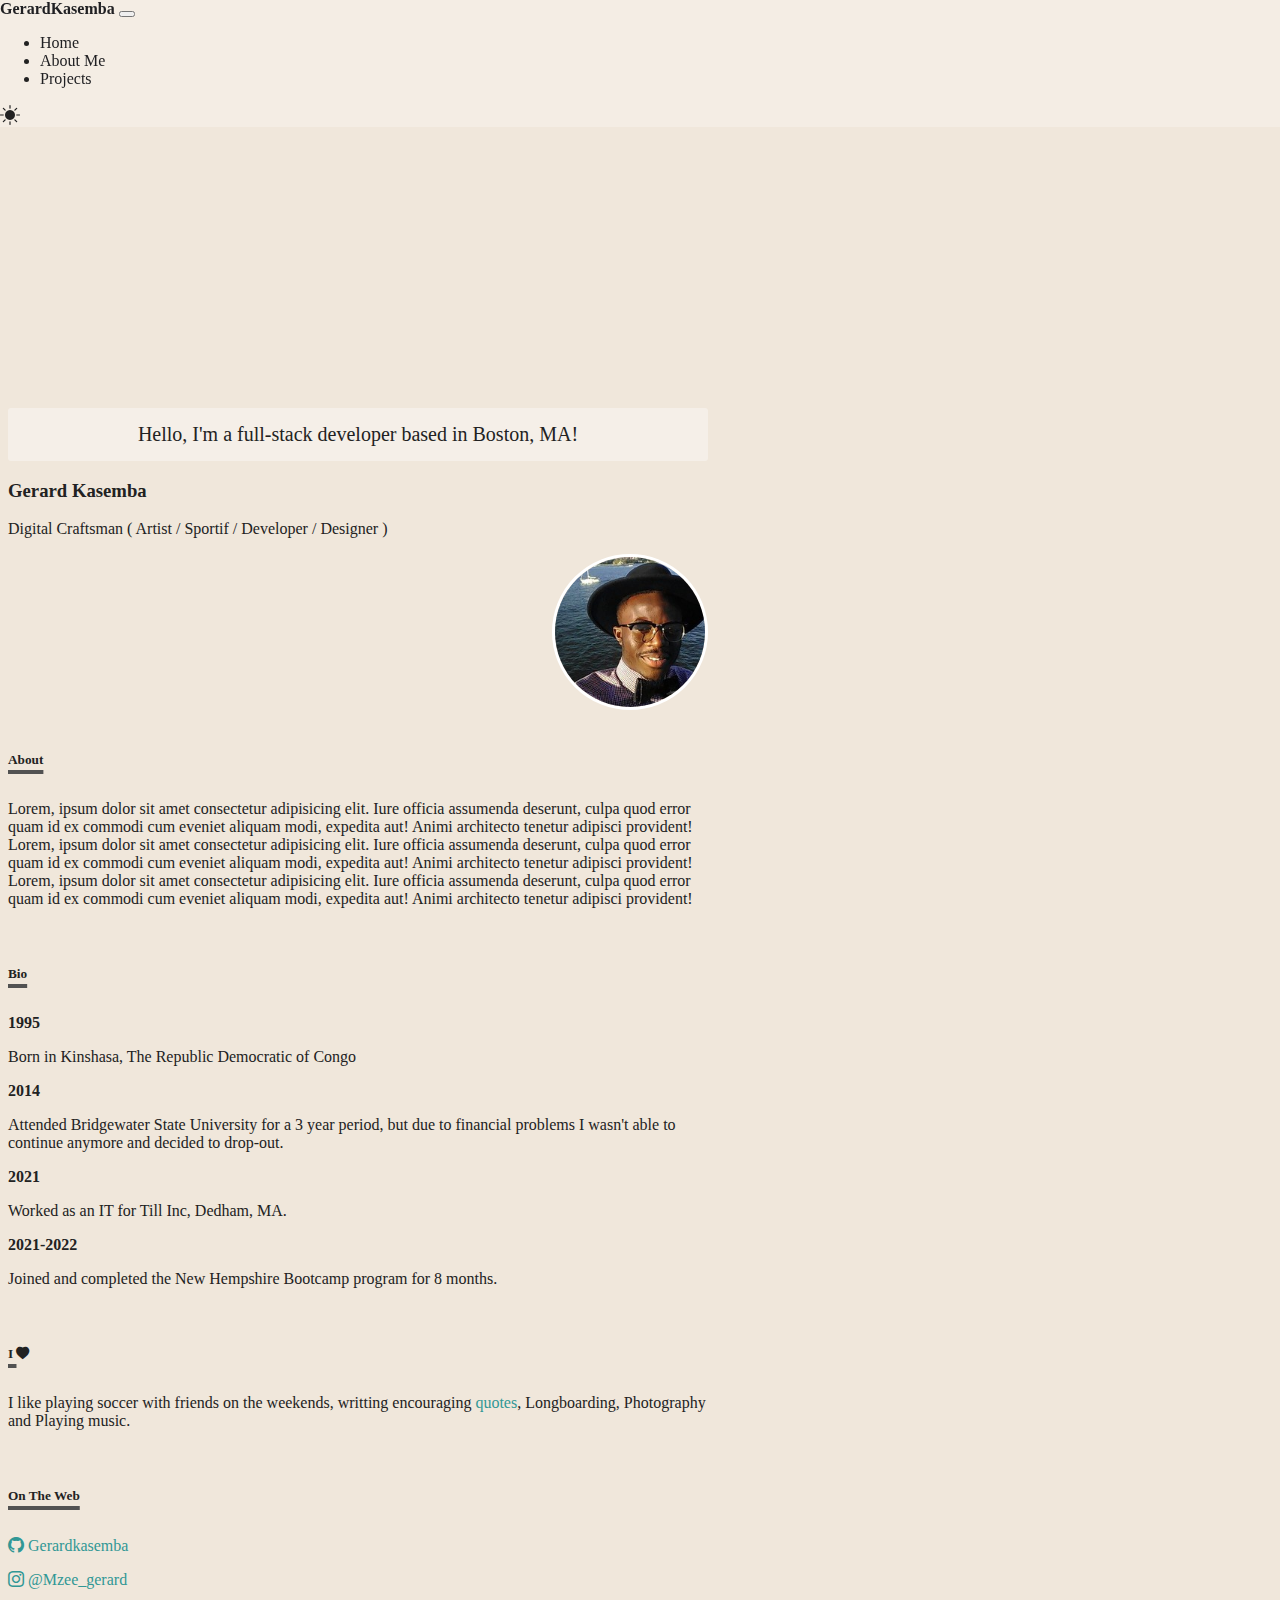
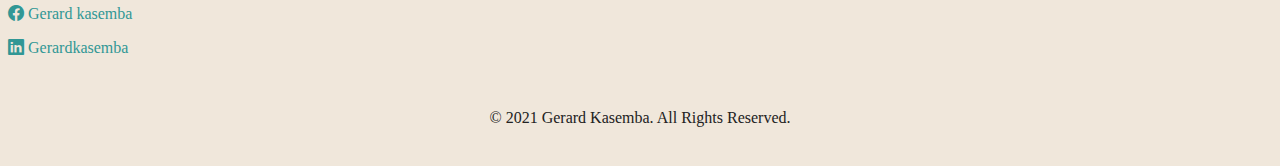
<file: index.html>
<!DOCTYPE html>
<html lang="en">
<head>
    <meta charset="UTF-8">
    <meta http-equiv="X-UA-Compatible" content="IE=edge">
    <meta name="viewport" content="width=device-width, initial-scale=1.0">
    <title>Gerard Kasemba</title>
    <link rel="stylesheet" href="Assets/css/style.css">
    <link href="https://cdn.jsdelivr.net/npm/bootstrap@5.1.3/dist/css/bootstrap.min.css" rel="stylesheet" integrity="sha384-1BmE4kWBq78iYhFldvKuhfTAU6auU8tT94WrHftjDbrCEXSU1oBoqyl2QvZ6jIW3" crossorigin="anonymous">
    <link rel="stylesheet" href="https://cdn.jsdelivr.net/npm/bootstrap-icons@1.7.0/font/bootstrap-icons.css">
</head>
<style>.container{max-width: 700px;}a{text-decoration: none; color:#319795;}</style>
<body class="light">
    <nav class="navbar navbar-expand-lg bg-nav" style="position: fixed; top: 0; left: 0; right: 0;">
        <div class="container fuild">
            <a class="navbar-brand" href="/" style="font-weight: bold;">GerardKasemba</a>
            <button class="navbar-toggler" type="button" data-bs-toggle="collapse" data-bs-target="#navbarText" aria-controls="navbarText" aria-expanded="false" aria-label="Toggle navigation">
            <span class="navbar-toggler-icon"></span>
            </button>
            <div class="collapse navbar-collapse" id="navbarText">
            <ul class="navbar-nav me-auto mb-2 mb-lg-0">
                <li class="nav-item">
                <a class="nav-link active" aria-current="page" href="/">Home</a>
                </li>
                <li class="nav-item">
                <a class="nav-link" href="#about">About Me</a>
                </li>
                <li class="nav-item">
                <a class="nav-link" href="/work.html">Projects</a>
                </li>
                <!-- <li class="nav-item">
                    <a class="nav-link">
                        <i class="bi bi-brightness-high-fill" style="font-size: 17px;"></i>
                    </a>
                </li> -->
            </ul>
            <span class="navbar-text" style="font-weight: bold;">
                <i class="bi bi-brightness-high-fill" style="font-size: 20px;"></i>
            </span>
            </div>
        </div>
    </nav>
    <div class="container">
        <div class="row">
            <div style="height: 400px;">

            </div>
            <div class="col-sm-12 col-md-12 bg-msg" style="text-align: center; padding: 15px; border-radius: 3px; font-size: 20px;">
                Hello, I'm a full-stack developer based in Boston, MA!
            </div>

            <div id="about">
                <div class="row g-0 pt-5">
                    <div class="col-sm-8">
                        <h3>Gerard Kasemba</h3>
                        <p>Digital Craftsman ( Artist / Sportif / Developer / Designer )</p>
                    </div>
                    <div class="col-4" style="text-align: right;">
                        <img src="Assets/img/gerardkasemba_.jpeg" class="" width="150" alt="" style="border-radius:100px; border: 3px solid #fff;">
                    </div>
                </div>
                <div class="col-sm-12" style="padding: 5px 0;">
                    <h5 style="font-weight:bold;    text-decoration: underline 4px rgb(82, 82, 82); text-underline-offset: 6px; line-height: 1.2; padding: 10px 0;">About</h5>
                    <p>
                        Lorem, ipsum dolor sit amet consectetur adipisicing elit. Iure officia assumenda deserunt, culpa quod error quam id ex commodi cum eveniet aliquam modi, expedita aut! Animi architecto tenetur adipisci provident!
                        Lorem, ipsum dolor sit amet consectetur adipisicing elit. Iure officia assumenda deserunt, culpa quod error quam id ex commodi cum eveniet aliquam modi, expedita aut! Animi architecto tenetur adipisci provident!
                        Lorem, ipsum dolor sit amet consectetur adipisicing elit. Iure officia assumenda deserunt, culpa quod error quam id ex commodi cum eveniet aliquam modi, expedita aut! Animi architecto tenetur adipisci provident!
                    </p>
                </div>
                <div class="col-sm-12" style="padding: 5px 0;">
                    <h5 style="font-weight:bold; text-decoration: underline 4px rgb(82, 82, 82); text-underline-offset: 6px; line-height: 1.2; padding: 10px 0;">Bio</h5>
                    <div class="row g-0">
                        <div class="col-sm-1"><b>1995</b></div>
                        <div class="col-sm-11"><p>Born in Kinshasa, The Republic Democratic of Congo</p></div>
                    </div>
                    <div class="row g-0">
                        <div class="col-sm-1"><b>2014</b></div>
                        <div class="col-sm-11"><p>Attended Bridgewater State University for a 3 year period, but due to financial problems I wasn't able to continue anymore and decided to drop-out.</p></div>
                    </div>
                    <div class="row g-0">
                        <div class="col-sm-1"><b>2021</b></div>
                        <div class="col-sm-11"><p>Worked as an IT for Till Inc, Dedham, MA.</p></div>
                    </div>
                    <div class="row g-0">
                        <div class="col-sm-2"><b>2021-2022</b></div>
                        <div class="col-sm-10"><p>Joined and completed the New Hempshire Bootcamp program for 8 months.</p></div>
                    </div>
                </div>
                <div class="col-sm-12" style="padding: 5px 0;">
                    <h5 style="font-weight:bold; text-decoration: underline 4px rgb(82, 82, 82); text-underline-offset: 6px; line-height: 1.2; padding: 10px 0;">I <i class="bi bi-heart-fill"></i></h5>
                    <p>
                        I like playing soccer with friends on the weekends, writting encouraging <a href="https://www.instagram.com/gerard_quote/" target="_blank" style="text-decoration: none;">quotes</a>, Longboarding, Photography and Playing music.
                    </p>
                </div>
                <div class="col-sm-12" style="padding: 5px 0;">
                    <h5 style="font-weight:bold; text-decoration: underline 4px rgb(82, 82, 82); text-underline-offset: 6px; line-height: 1.2; padding: 10px 0;">On The Web</h5>
                    <p>
                        <a href=""><i class="bi bi-github"></i> Gerardkasemba</a>
                    </p>
                    <p>
                        <a href="https://www.instagram.com/mzee_gerard/"><i class="bi bi-instagram"></i> @Mzee_gerard</a>
                    </p>
                    <p>
                        <a href=""><i class="bi bi-facebook"></i> Gerard kasemba</a>
                    </p>
                    <p>
                        <a href=""><i class="bi bi-linkedin"></i> Gerardkasemba</a>
                    </p>
                </div>
            </div>
        </div>
    </div>
<footer style="text-align: center; border-color: #E2E8F0; overflow-wrap: break-word; padding: 15px 0;">
    <p>© 2021 Gerard Kasemba. All Rights Reserved.</p>
</footer>
    <script src="https://cdn.jsdelivr.net/npm/@popperjs/core@2.10.2/dist/umd/popper.min.js" integrity="sha384-7+zCNj/IqJ95wo16oMtfsKbZ9ccEh31eOz1HGyDuCQ6wgnyJNSYdrPa03rtR1zdB" crossorigin="anonymous"></script>
    <script src="https://cdn.jsdelivr.net/npm/bootstrap@5.1.3/dist/js/bootstrap.min.js" integrity="sha384-QJHtvGhmr9XOIpI6YVutG+2QOK9T+ZnN4kzFN1RtK3zEFEIsxhlmWl5/YESvpZ13" crossorigin="anonymous"></script>
</body>
</html>
</file>
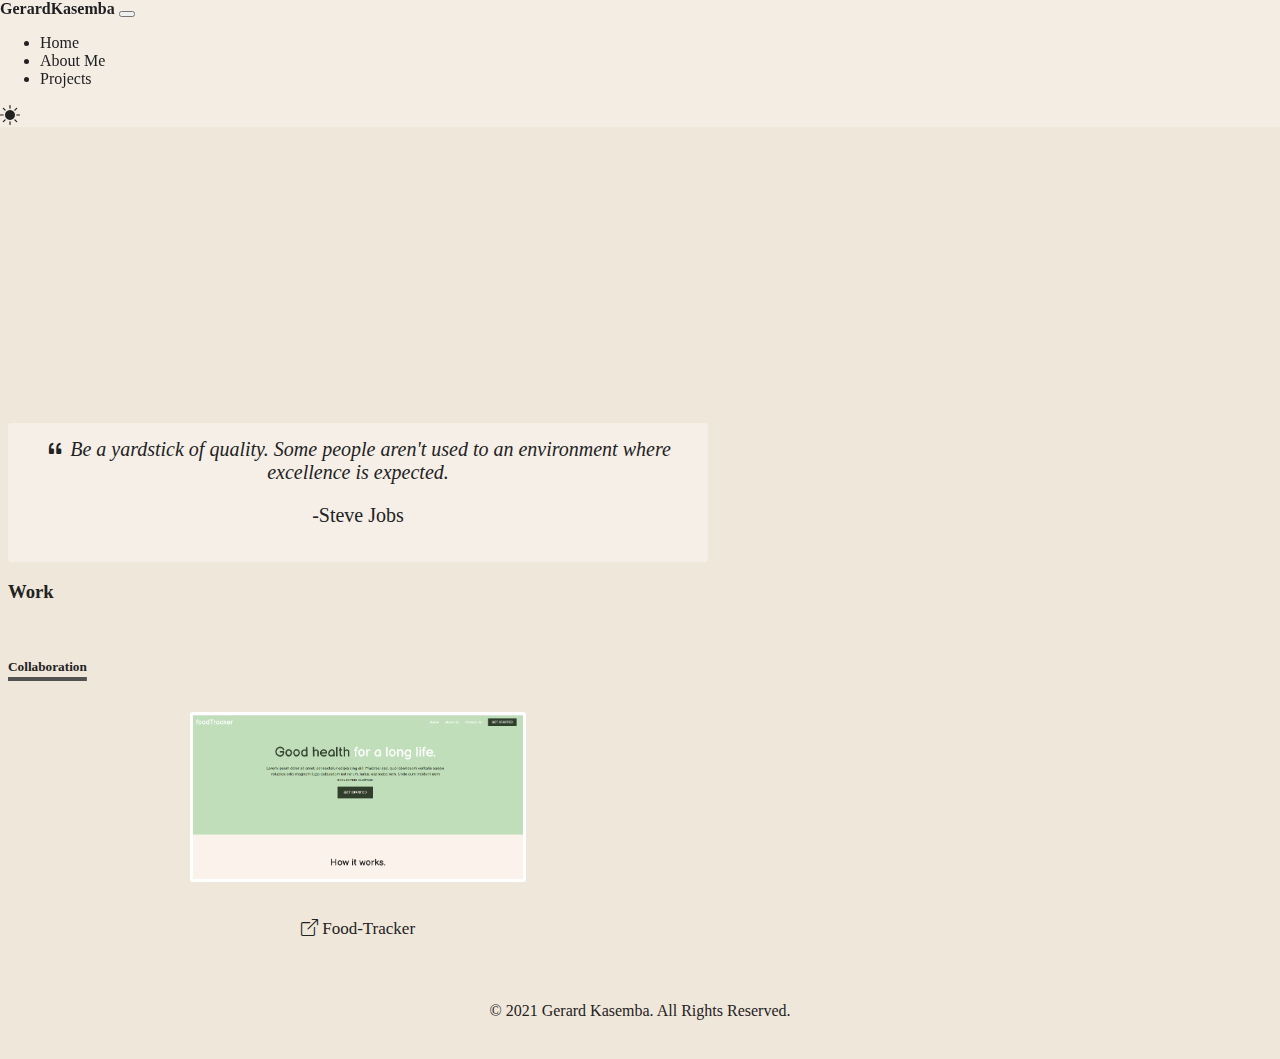
<file: work.html>
<!DOCTYPE html>
<html lang="en">
<head>
    <meta charset="UTF-8">
    <meta http-equiv="X-UA-Compatible" content="IE=edge">
    <meta name="viewport" content="width=device-width, initial-scale=1.0">
    <title>Gerard Kasemba</title>
    <link rel="stylesheet" href="Assets/css/style.css">
    <link href="https://cdn.jsdelivr.net/npm/bootstrap@5.1.3/dist/css/bootstrap.min.css" rel="stylesheet" integrity="sha384-1BmE4kWBq78iYhFldvKuhfTAU6auU8tT94WrHftjDbrCEXSU1oBoqyl2QvZ6jIW3" crossorigin="anonymous">
    <link rel="stylesheet" href="https://cdn.jsdelivr.net/npm/bootstrap-icons@1.7.0/font/bootstrap-icons.css">
</head>
<style>.container{max-width: 700px;}a{text-decoration: none; color:#319795;}</style>
<body class="light">
    <nav class="navbar navbar-expand-lg bg-nav" style="position: fixed; top: 0; left: 0; right: 0;">
        <div class="container fuild">
            <a class="navbar-brand" href="/" style="font-weight: bold;">GerardKasemba</a>
            <button class="navbar-toggler" type="button" data-bs-toggle="collapse" data-bs-target="#navbarText" aria-controls="navbarText" aria-expanded="false" aria-label="Toggle navigation">
            <span class="navbar-toggler-icon"></span>
            </button>
            <div class="collapse navbar-collapse" id="navbarText">
            <ul class="navbar-nav me-auto mb-2 mb-lg-0">
                <li class="nav-item">
                <a class="nav-link active" aria-current="page" href="/">Home</a>
                </li>
                <li class="nav-item">
                <a class="nav-link" href="#about">About Me</a>
                </li>
                <li class="nav-item">
                <a class="nav-link" href="/work.html">Projects</a>
                </li>
                <!-- <li class="nav-item">
                    <a class="nav-link">
                        <i class="bi bi-brightness-high-fill" style="font-size: 17px;"></i>
                    </a>
                </li> -->
            </ul>
            <span class="navbar-text" style="font-weight: bold;">
                <i class="bi bi-brightness-high-fill" style="font-size: 20px;"></i>
            </span>
            </div>
        </div>
    </nav>
    <div class="container">
        <div class="row">
            <div style="height: 400px;">

            </div>
            <div id="work">
                <div class="col-sm-12 col-md-12 bg-msg" style="text-align: center; padding: 15px; margin: 15px 0; border-radius: 3px; font-size: 20px;">
                    <i class="bi bi-quote"></i>
                    <i>
                        Be a yardstick of quality. Some people aren't used to an environment where excellence is expected.
                    </i>
                    <p>-Steve Jobs</p>
                </div>
                <div class="col-sm-12">
                    <h3>Work</h3>
                </div>
                <div class="row g-0">
                    <div class="col-sm-12" style="padding: 5px 0;">
                        <h5 style="font-weight:bold; text-decoration: underline 4px rgb(82, 82, 82); text-underline-offset: 6px; line-height: 1.2; padding: 10px 0;">Collaboration</h5>
                    </div>
                    <div class="col-sm-6" style="text-align: center; font-size: 17px;">
                        <a href="https://bripap.github.io/food-tracker/" target="_blank">
                            <img src="Assets/img/food-tracker.PNG" class="" width="330" style="border-radius: 3px; border: 3px solid #fff;">
                            <p style="color: #222; padding: 15px 0;">
                                <i class="bi bi-box-arrow-up-right"></i> Food-Tracker
                            </p>
                        </a>
                    </div>
                    <div class="col-sm-6">

                    </div>
                </div>
            </div>
        </div>
    </div>
<footer style="text-align: center; border-color: #E2E8F0; overflow-wrap: break-word; padding: 15px 0;">
    <p>© 2021 Gerard Kasemba. All Rights Reserved.</p>
</footer>
<script src="https://cdn.jsdelivr.net/npm/@popperjs/core@2.10.2/dist/umd/popper.min.js" integrity="sha384-7+zCNj/IqJ95wo16oMtfsKbZ9ccEh31eOz1HGyDuCQ6wgnyJNSYdrPa03rtR1zdB" crossorigin="anonymous"></script>
<script src="https://cdn.jsdelivr.net/npm/bootstrap@5.1.3/dist/js/bootstrap.min.js" integrity="sha384-QJHtvGhmr9XOIpI6YVutG+2QOK9T+ZnN4kzFN1RtK3zEFEIsxhlmWl5/YESvpZ13" crossorigin="anonymous"></script>
</body>
</html>
</file>
<file: Assets/css/style.css>
.light{background-color: rgb(240, 231, 219); color: #222;}
.bg-nav{background: rgba(255, 255, 255, 0.25);}
.bg-nav a{color:rgb(32, 32, 35)}
.bg-msg{background: rgba(255, 255, 255, 0.36);}



.dark{background-color: #222; color: #fff;}
</file>
